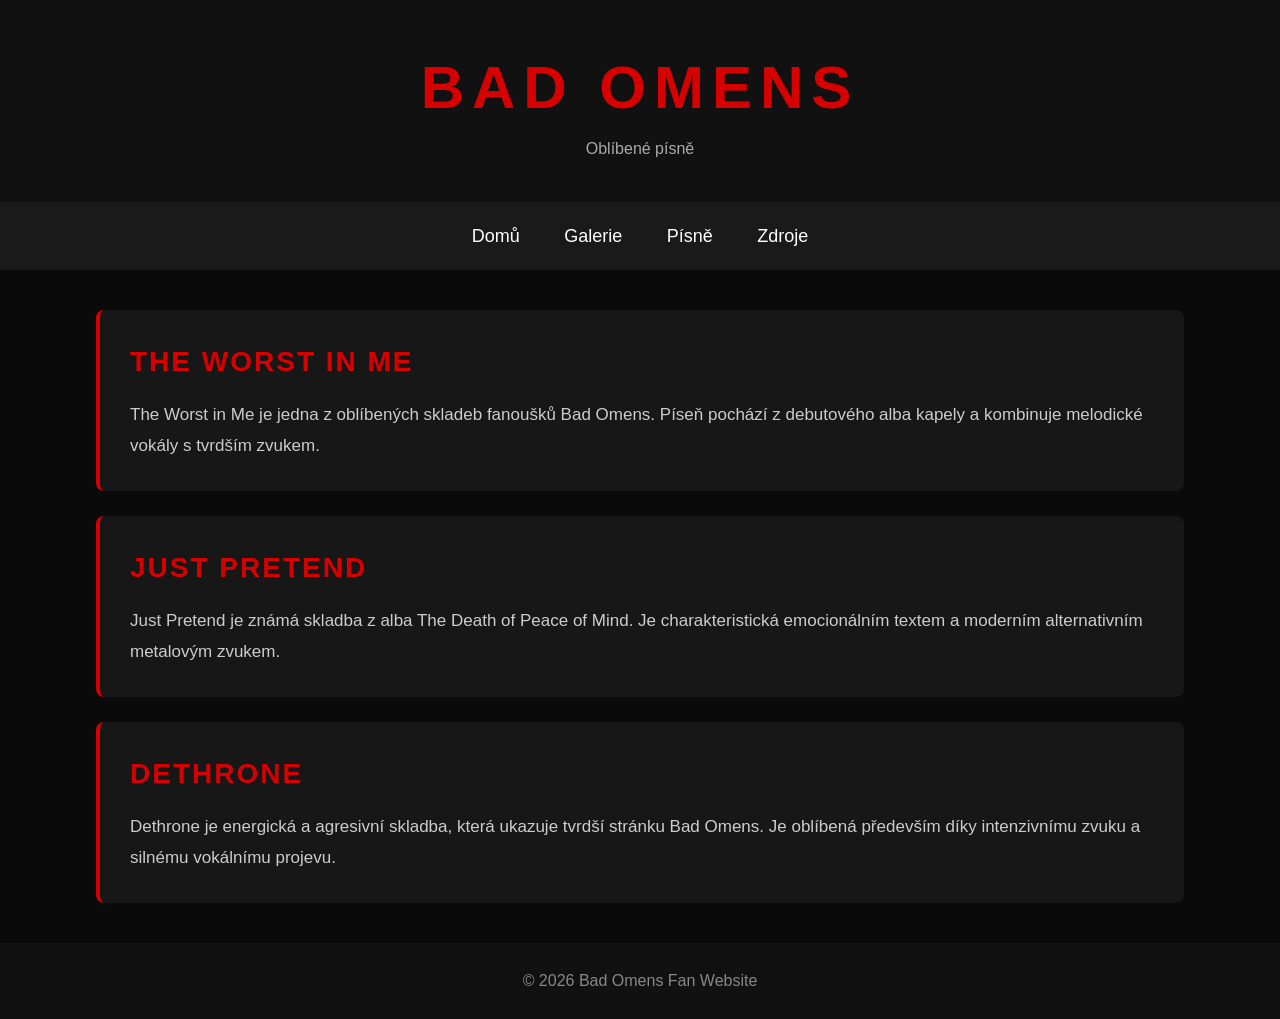
<file: pisne.html>
<!DOCTYPE html>
<html lang="cs">
<head>
    <meta charset="UTF-8">
    <meta name="viewport" content="width=device-width, initial-scale=1.0">
    <title>Bad Omens | Písně</title>
    <link rel="stylesheet" href="style.css">
</head>

<body>

<header>
    <h1>BAD OMENS</h1>
    <p>Oblíbené písně</p>
</header>

<nav>
    <a href="index.html">Domů</a>
    <a href="galerie.html">Galerie</a>
    <a href="pisne.html">Písně</a>
    <a href="zdroje.html">Zdroje</a>
</nav>

<main>

    <section>
        <h2>THE WORST IN ME</h2>
        <p>
            The Worst in Me je jedna z oblíbených skladeb
            fanoušků Bad Omens.
            Píseň pochází z debutového alba kapely
            a kombinuje melodické vokály s tvrdším zvukem.
        </p>
    </section>

    <section>
        <h2>JUST PRETEND</h2>
        <p>
            Just Pretend je známá skladba z alba
            The Death of Peace of Mind.
            Je charakteristická emocionálním textem
            a moderním alternativním metalovým zvukem.
        </p>
    </section>

    <section>
        <h2>DETHRONE</h2>
        <p>
            Dethrone je energická a agresivní skladba,
            která ukazuje tvrdší stránku Bad Omens.
            Je oblíbená především díky intenzivnímu zvuku
            a silnému vokálnímu projevu.
        </p>
    </section>

</main>

<footer>
    <p>© 2026 Bad Omens Fan Website</p>
</footer>

</body>
</html>
</file>
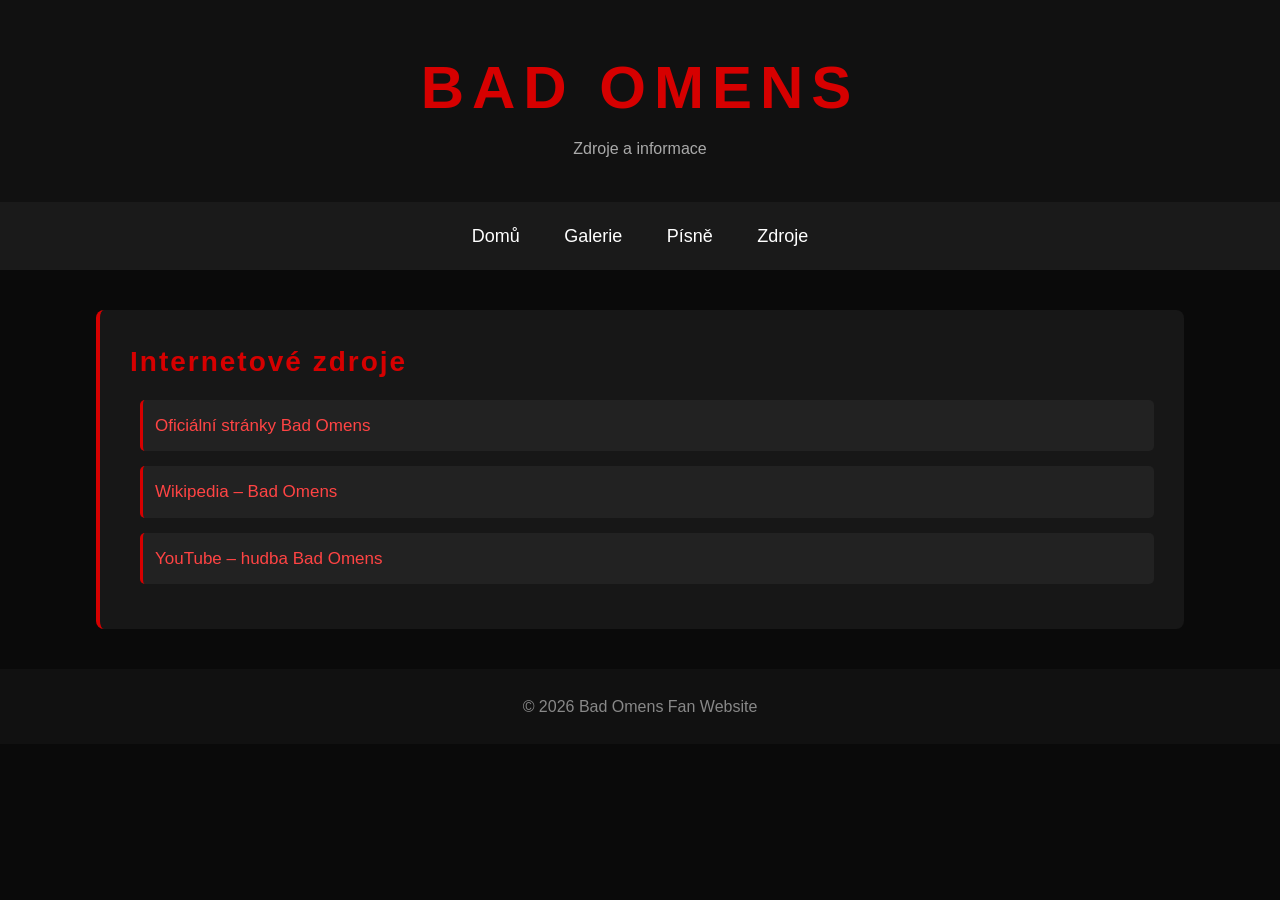
<file: zdroje.html>
<!DOCTYPE html>
<html lang="cs">
<head>
    <meta charset="UTF-8">
    <meta name="viewport" content="width=device-width, initial-scale=1.0">
    <title>Bad Omens | Zdroje</title>
    <link rel="stylesheet" href="style.css">
</head>

<body>

<header>
    <h1>BAD OMENS</h1>
    <p>Zdroje a informace</p>
</header>

<nav>
    <a href="index.html">Domů</a>
    <a href="galerie.html">Galerie</a>
    <a href="pisne.html">Písně</a>
    <a href="zdroje.html">Zdroje</a>
</nav>

<main>

    <section>
        <h2>Internetové zdroje</h2>

        <ul>
            <li>
                <a href="https://www.badomensofficial.com/" target="_blank">
                    Oficiální stránky Bad Omens
                </a>
            </li>

            <li>
                <a href="https://en.wikipedia.org/wiki/Bad_Omens" target="_blank">
                    Wikipedia – Bad Omens
                </a>
            </li>

            <li>
                <a href="https://www.youtube.com/" target="_blank">
                    YouTube – hudba Bad Omens
                </a>
            </li>
        </ul>
    </section>



</main>

<footer>
    <p>© 2026 Bad Omens Fan Website</p>
</footer>

</body>
</html>
</file>
<file: style.css>
* {
    margin: 0;
    padding: 0;
    box-sizing: border-box;
}

body {
    background-color: #0a0a0a;
    color: white;
    font-family: Arial, sans-serif;
    line-height: 1.6;
}



header {
    background-color: #111;
    text-align: center;
    padding: 40px 20px;
}

header h1 {
    font-size: 60px;
    letter-spacing: 8px;
    color: #d60000;
}

header p {
    color: #aaa;
}



nav {
    background-color: #1a1a1a;
    text-align: center;
    padding: 20px;
}

nav a {
    color: white;
    text-decoration: none;
    margin: 0 20px;
    font-size: 18px;
}

nav a:hover {
    color: #d60000;
}



main {
    width: 85%;
    max-width: 1100px;
    margin: 40px auto;
}

section {
    margin-bottom: 40px;
}

h2 {
    color: #d60000;
    margin-bottom: 20px;
}



.hero {
    background-color: #171717;
    padding: 60px 30px;
    text-align: center;
    border: 1px solid #333;
}

.hero h2 {
    font-size: 35px;
}

.hero p {
    max-width: 700px;
    margin: 20px auto;
}


.button {
    display: inline-block;
    background-color: #d60000;
    color: white;
    padding: 12px 25px;
    margin-top: 20px;
    text-decoration: none;
}

.button:hover {
    background-color: #900000;
}



footer {
    background-color: #111;
    text-align: center;
    padding: 25px;
    color: #888;
}



main img {
    width: 300px;
    height: 200px;
    object-fit: cover;
    margin: 15px;
    border: 2px solid #d60000;
    border-radius: 10px;
    transition: 0.3s;
}



main img:hover {
    transform: scale(1.05);
    border-color: white;
    box-shadow: 0 0 15px #d60000;
}



main section {
    background-color: #171717;
    padding: 30px;
    margin-bottom: 25px;
    border-left: 4px solid #d60000;
    border-radius: 8px;
    transition: 0.3s;
}

main section:hover {
    background-color: #222;
    transform: translateX(5px);
}

main section h2 {
    color: #d60000;
    font-size: 28px;
    letter-spacing: 2px;
    margin-bottom: 15px;
}

main section p {
    color: #ccc;
    font-size: 17px;
    line-height: 1.8;
}



main ul {
    list-style: none;
    padding-left: 10px;
}

main ul li {
    margin: 15px 0;
    padding: 12px;
    background-color: #222;
    border-left: 3px solid #d60000;
    border-radius: 5px;
}



main ul li a {
    color: #ff4444;
    text-decoration: none;
    font-size: 17px;
    transition: 0.3s;
}

main ul li a:hover {
    color: white;
    text-decoration: underline;
}



main h3 {
    color: #fff;
    margin: 20px 0 10px;
    font-size: 22px;
}



main p {
    color: #ccc;
    font-size: 17px;
    line-height: 1.8;
}
</file>
